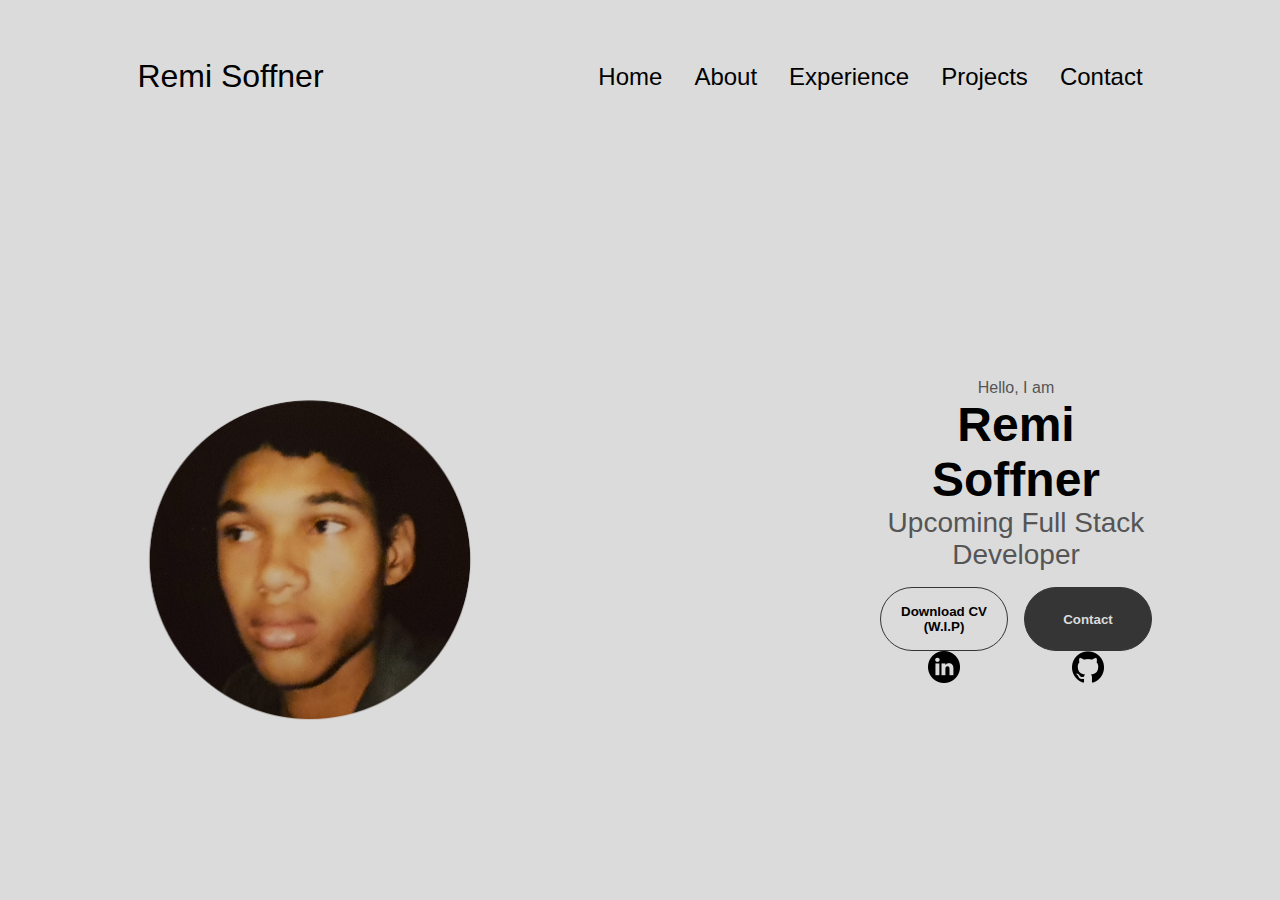
<file: index.html>
<!DOCTYPE html>
<html lang="en">
  <head>
    <meta charset="UTF-8" >
    <meta name="viewport" content="width=device-width, initial-scale=1.0" >
    <title>My Portfolio</title>
    <link rel="stylesheet" href="style.css" >
    <link rel="stylesheet" href="mediaqueries.css" >
  </head>
  <body>
    <nav id="desktop-nav">
      <div class="logo">Remi Soffner</div>
      <div>
        <ul class="nav-links">
          <li><a href="index.html" onclick="toggleMenu()">Home</a></li>
          <li><a href="about.html" onclick="toggleMenu()">About</a></li>
          <li>
            <a href="experience.html" onclick="toggleMenu()">Experience</a>
          </li>
          <li><a href="projects.html" onclick="toggleMenu()">Projects</a></li>
          <li><a href="contact.html" onclick="toggleMenu()">Contact</a></li>
        </ul>
      </div>
    </nav>
    <nav id="hamburger-nav">
      <div class="logo">Remi Soffner</div>
      <div class="hamburger-menu">
        <div class="hamburger-icon" onclick="toggleMenu()">
          <span></span>
          <span></span>
          <span></span>
        </div>
        <div class="menu-links">
          <ul>
            <li><a href="index.html">Home</a></li>
            <li><a href="about.html" onclick="toggleMenu()">About</a></li>
            <li>
              <a href="experience.html" onclick="toggleMenu()">Experience</a>
            </li>
            <li><a href="projects.html" onclick="toggleMenu()">Projects</a></li>
            <li><a href="contact.html" onclick="toggleMenu()">Contact</a></li>
          </ul>
        </div>
      </div>
    </nav>
    <section id="profile">
      <div class="section__pic-container">
        <img src="./assets/profile-pic.png" alt="Remi Soffner Picture" >
      </div>
      <div class="section-text">
        <p class="section__text__p1">Hello, I am</p>
        <h1 class="title">Remi Soffner</h1>
        <p class="section__text__p2">Upcoming Full Stack Developer</p>
        <div class="btn-container">
          <button
            class="btn btn-color-2"
            onclick="window.open('./resume.pdf', '_self')"
          >
            Download CV (W.I.P)
          </button>
          <button
            class="btn btn-color-1"
            onclick="window.open('./contact.html', '_self')"
          >
            Contact
          </button>
        </div>
        <div class="socials-container">
          <img
            src="./assets/linkedin.png"
            alt="linkedin profile"
            class="icon"
            onclick="location.href='https://www.linkedin.com/in/remi-soffner-299966201/'"
          >
          <img
            src="./assets/github.png"
            alt="github profile"
            class="icon"
            onclick="location.href='https://github.com/Slotholotl'"
          >
        </div>
      </div>
    </section>

    <script src="script.js"></script>
  </body>
</html>
</file>
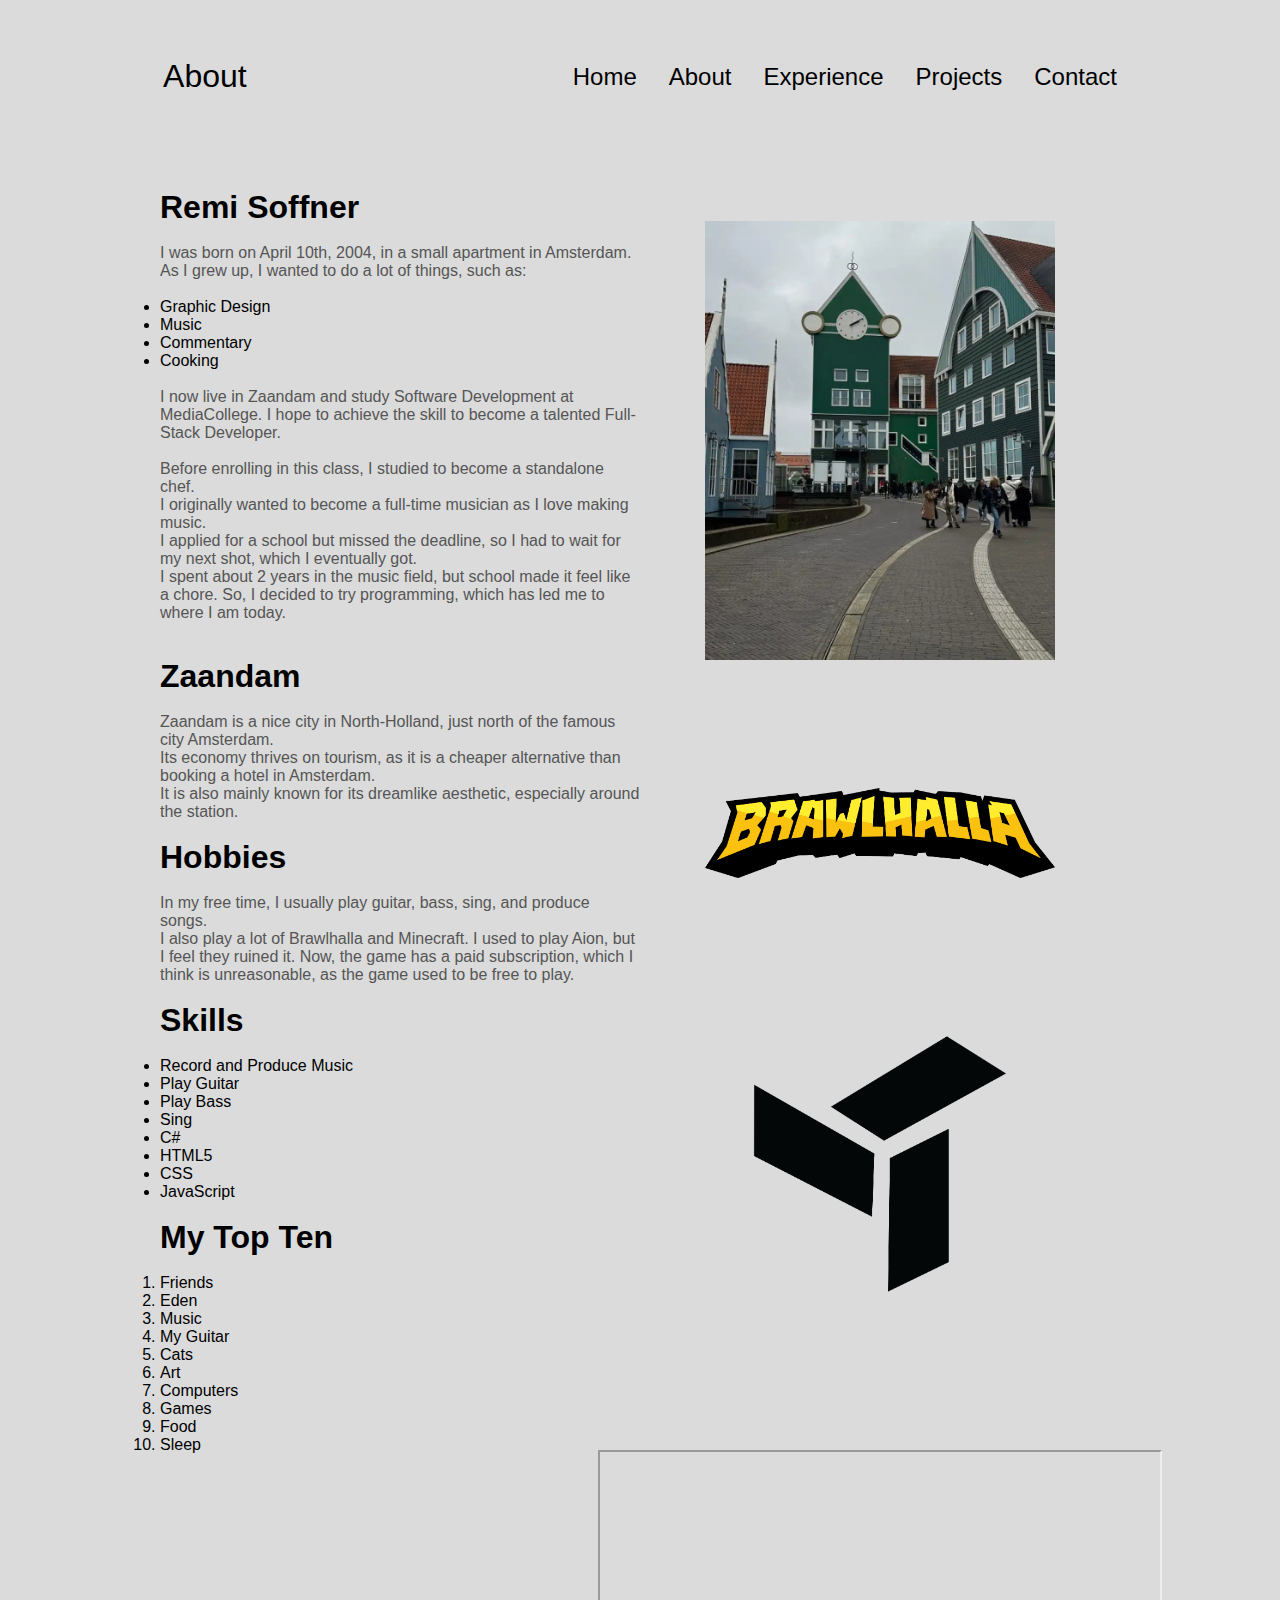
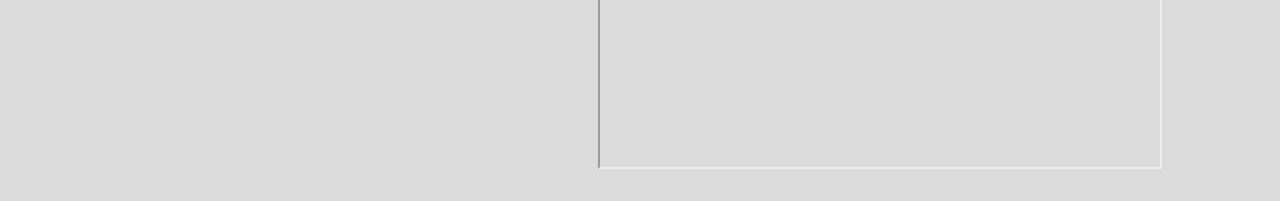
<file: about.html>
<!DOCTYPE html>
<html lang="en">
<head>
    <meta charset="UTF-8">
    <meta name="viewport" content="width=device-width, initial-scale=1.0">
    <title>About-Page</title>
    <link rel="stylesheet" href="style.css">
    <link rel="stylesheet" href="mediaqueries.css">
</head>
<body>
    <nav id="desktop-nav">
        <div class="logo">About</div>
        <div>
            <ul class="nav-links">
                <li><a href="index.html">Home</a></li>
                <li><a href="about.html" onclick="toggleMenu()">About</a></li>
                <li><a href="experience.html" onclick="toggleMenu()">Experience</a></li>
                <li><a href="projects.html" onclick="toggleMenu()">Projects</a></li>
                <li><a href="contact.html" onclick="toggleMenu()">Contact</a></li>
            </ul>
        </div>
    </nav>

    <nav id="hamburger-nav">
        <div class="logo">Remi Soffner</div>
        <div class="hamburger-menu">
            <div class="hamburger-icon" onclick="toggleMenu()">
                <span></span>
                <span></span>
                <span></span>
            </div>
            <div class="menu-links">
                <ul>
                    <li><a href="index.html" onclick="toggleMenu()">Home</a></li>
                    <li><a href="about.html" onclick="toggleMenu()">About</a></li>
                    <li><a href="experience.html" onclick="toggleMenu()">Experience</a></li>
                    <li><a href="projects.html" onclick="toggleMenu()">Projects</a></li>
                    <li><a href="contact.html" onclick="toggleMenu()">Contact</a></li>
                </ul> 
            </div>
        </div>
    </nav>

    <section id="profile">
        <div class="container">
            <div class="about-text">
                <h1>Remi Soffner</h1>
                <br>
                <p>
                    I was born on April 10th, 2004, in a small apartment in Amsterdam. <br>
                    As I grew up, I wanted to do a lot of things, such as:
                </p>
                <br>
                <ul>
                    <li>Graphic Design</li>
                    <li>Music</li>
                    <li>Commentary</li>
                    <li>Cooking</li>
                </ul>
                <br>
                
                <p>
                    I now live in Zaandam and study Software Development at MediaCollege. I hope to achieve the skill to become a talented Full-Stack Developer. <br><br>
                    Before enrolling in this class, I studied to become a standalone chef. <br>
                    I originally wanted to become a full-time musician as I love making music. <br>
                    I applied for a school but missed the deadline, so I had to wait for my next shot, which I eventually got. <br>
                    I spent about 2 years in the music field, but school made it feel like a chore. So, I decided to try programming, which has led me to where I am today.
                </p>
                <br>
                <br>
                <h1>Zaandam</h1>
                <br>
                <p>
                    Zaandam is a nice city in North-Holland, just north of the famous city Amsterdam. <br>
                    Its economy thrives on tourism, as it is a cheaper alternative than booking a hotel in Amsterdam.
                </p>
                <p>
                    It is also mainly known for its dreamlike aesthetic, especially around the station.
                </p>
                
                <br>
                <h1>Hobbies</h1>
                <br>
                <p>
                    In my free time, I usually play guitar, bass, sing, and produce songs. <br>
                    I also play a lot of Brawlhalla and Minecraft. I used to play Aion, but I feel they ruined it. Now, the game has a paid subscription, which I think is unreasonable, as the game used to be free to play.
                </p>
                
                <br>
                <h1>Skills</h1>
                <br>
                <ul>
                    <li>Record and Produce Music</li>
                    <li>Play Guitar</li>
                    <li>Play Bass</li>
                    <li>Sing</li>
                    <li>C#</li>
                    <li>HTML5</li>
                    <li>CSS</li>
                    <li>JavaScript</li>
                </ul>
                
                <br>
                <h1>My Top Ten</h1>
                <br>
                <ol>
                    <li>Friends</li>
                    <li>Eden</li>
                    <li>Music</li>
                    <li>My Guitar</li>
                    <li>Cats</li>
                    <li>Art</li>
                    <li>Computers</li>
                    <li>Games</li>
                    <li>Food</li>
                    <li>Sleep</li>
                </ol>
            </div>

            <div class="about-images">
                <img src="./assets/zaandam-station.png" alt="Zaandam Station" height="350" width="350">
                <img src="./assets/about-pic.png" alt="Brawlhalla logo" height="350" width="350">
                <img src="./assets/profile-pic-2.png" alt="Eden Logo" height="350" width="350">
                <iframe width="560" height="315" src="https://www.youtube.com/embed/Uipz6ZHBBCA" 
                title="YouTube video player" allow="accelerometer; autoplay; clipboard-write; encrypted-media; gyroscope; picture-in-picture" allowfullscreen></iframe>
            </div>
        </div>
    </section>

    <script src="script.js"></script>
</body>
</html>
</file>
<file: mediaqueries.css>
/* Media query for screen sizes up to 1200px (e.g., tablets and smaller) */
@media screen and (max-width: 1200px) {
    /* Hide the desktop navigation when screen is smaller */
    #desktop-nav {
        display: none;
    }

    /* Display the hamburger navigation */
    #hamburger-nav {
        display: flex;
    }
}
</file>
<file: style.css>
/* General reset for margins and padding on all elements */
* {
    margin: 0;
    padding: 0;
}

/* Setting the body font to Poppins */
body {
    font-family: "Poppins", sans-serif;
    background-color: #dbdbdb;
}

/* Smooth scrolling behavior for the webpage */
html {
    scroll-behavior: smooth;
}

/* Default color for all paragraph text */
p {
    color: rgb(85, 85, 85);
}

/* Transition effect for links and buttons when hovered */
a, 
.btn {
    transition: all 300ms ease;
}

/* Desktop Navigation */

/* Aligns the nav bar and its items in a row using flexbox */
nav, 
.nav-links {
    display: flex;
}

/* Centers the nav items and gives the nav a height */
nav {
    justify-content: space-around;
    align-items: center;
    height: 17vh;
}

/* Styles the navigation links: setting a gap and increasing the font size */
.nav-links {
    gap: 2rem;
    list-style: none;
    font-size: 1.5rem;
}

/* Default link styles for color and no underline */
a {
    color: black;
    text-decoration: none;
}

/* Link hover effects with color change and underline offset */
a:hover {
    color: gray;
    text-decoration: underline;
    text-underline-offset: 1rem;
    text-decoration-color: rgb(181, 181, 181);
}

/* Styling the logo text size */
.logo {
    font-size: 2rem;
}

/* Prevents the cursor from changing when hovering over the logo */
.logo:hover {
    cursor: default;
}

/* HAMBURGER MENU */

/* Initially hide the hamburger menu on larger screens */
#hamburger-nav {
    display: none;
}

/* Container for the hamburger menu icon */
.hamburger-menu {
    position: relative;
    display: inline-block;
}

/* Styles the hamburger icon: three vertical bars */
.hamburger-icon {
    display: flex;
    flex-direction: column;
    justify-content: space-between;
    height: 24px;
    width: 30px;
    cursor: pointer;
    transition: all 0.3s ease-in-out; /* Smooth transition when the icon changes */
}

/* Each of the three bars (span elements) in the hamburger icon */
.hamburger-icon span {
    width: 100%;  /* Full width of the icon */
    height: 2px;  /* Thickness of each bar */
    background-color: black;  /* Color of the bars */
    transition: all 0.3s ease-in-out; /* Smooth animation when the menu opens */
}

/* Menu links container hidden by default */
.menu-links {
    position: absolute;  /* Positioned relative to the icon */
    top: 100%;  /* Below the hamburger icon */
    right: 0;  /* Align to the right of the icon */
    background-color: #dbdbdb;
    width: fit-content;
    max-height: 0;  /* Hidden initially */
    overflow: hidden;  /* Prevents overflow when collapsed */
    transition: all 0.3s ease-in-out; /* Smooth animation when menu expands */
}

/* Style for each menu link (the items inside the dropdown) */
.menu-links a {
    display: block;
    padding: 10px;
    text-align: center;
    font-size: 1.5rem;
    color: black;
    text-decoration: none;
    transition: all 0.3s ease-in-out;
}

/* Removes bullets from the list items */
.menu-links li {
    list-style: none;
}

/* When the menu is open, set a height to show the links */
.menu-links.open {
    max-height: 300px;  /* Expands the menu to reveal links */
}

/* First bar rotates 45 degrees to form the top part of the 'X' */
.hamburger-icon.open span:first-child {
    transform: rotate(45deg) translate(5px, 5px);  /* Rotates and moves the bar */
}

/* Second bar is hidden (to remove the middle line when in 'X' shape) */
.hamburger-icon.open span:nth-child(2) {
    opacity: 0;  /* Makes the second line invisible */
}

/* Last bar rotates -45 degrees to form the bottom part of the 'X' */
.hamburger-icon.open span:last-child {
    transform: rotate(-45deg) translate(5px, -5px);  /* Rotates and moves the bar */
}

/* sections */

section {
    padding-top: 4vh;
    height: 96vh;
    margin: 0 10rem;
    box-sizing: border-box;
    min-height: fit-content
}

.section-container {
    display: flex;
}

/* profile section */

#profile {
    display: flex;
    justify-content: start;
    gap: 20rem;
    height: 80vh;
}

.section__pic-container  {
    display: flex;
    justify-content: flex-end;
    height: 400px;
    width: 400px;
    margin: auto 0;
}

.section-text {
    align-self: center;
    text-align: center;
}

.section__text p {
    font-weight: 600;
}

.section__text__p1 {
    text-align: center;
}
.section__text__p2 {
    text-align: center;
    font-size: 1.75rem;
    margin-bottom: 1rem;
}

.section-text-about {
    align-self: flex-start;
}

.title {
    font-size: 3rem;
    text-align: center;
}
.socials-container {
    display: flex;
    justify-content: center;
    gap: 7rem;
}

#socials-container {
    display: flex;
    justify-content: center;
    margin-top: 1rem;
    gap: 1rem;
}

.about-pics {
    flex-wrap: wrap;
    height: 200px;
    width: 200px;
}
/* icons */

.icon {
    cursor: pointer;
    height: 2rem;
    align-items: center;
}

/* buttons */

.btn-container {
    display: flex;
    justify-content: center;
    gap: 1rem;
}

.btn {
    font-weight: 600;
    transition: all 300ms ease;
    padding: 1rem;
    width: 8rem;
    border-radius: 2rem;
}

.btn-color-1,
.btn-color-2 {
    border: rgb(53,53,53) 0.1rem solid;
}
.btn-color-1:hover, 
.btn-color-2:hover {
    cursor: pointer;
}
.btn-color-1, 
.btn-color-2:hover {
    background: rgb(53,53,53);
    color: #dbdbdb;
}

.btn-color-1:hover {
    background: rgb(0,0,0);
}

.btn-color-2 {
    background: none;
}

.btn-color-2:hover {
    border: rgb(255, 255, 255) 0.1rem solid;
}

.btn-container {
    gap: 1rem;
}

/* about section */

/* Container for both divs */
.container {
    display: flex;             /* Use flexbox to align the divs horizontally */
    justify-content: space-between; /* Ensure space between the divs */
    align-items: flex-start;    /* Align items to the top */
  }
  
  /* Div for text and headers on the left */
  .about-text {
    width: 50%;                /* Takes up 50% of the width (left side) */
    padding: 0px;             /* Adds some padding */
    box-sizing: border-box;     /* Ensures padding doesn't affect width */
    gap: 8rem;
  }
  
  /* Div for images on the right */
  .about-images {
    display: flex;
    flex-direction: column;
    border-radius: 2rem;
    gap: 8rem;
    align-items: center;
    width: 50%;                /* Takes up 50% of the width (right side) */
    padding: 2rem;             /* Adds some padding */
    box-sizing: border-box;     /* Ensures padding doesn't affect width */
    text-align: right;         /* Aligns images to the right side */
  }
  
  .about-images img {
    max-width: 100%;           /* Makes images responsive */
    height: auto;              /* Maintains aspect ratio */
  }
</file>
